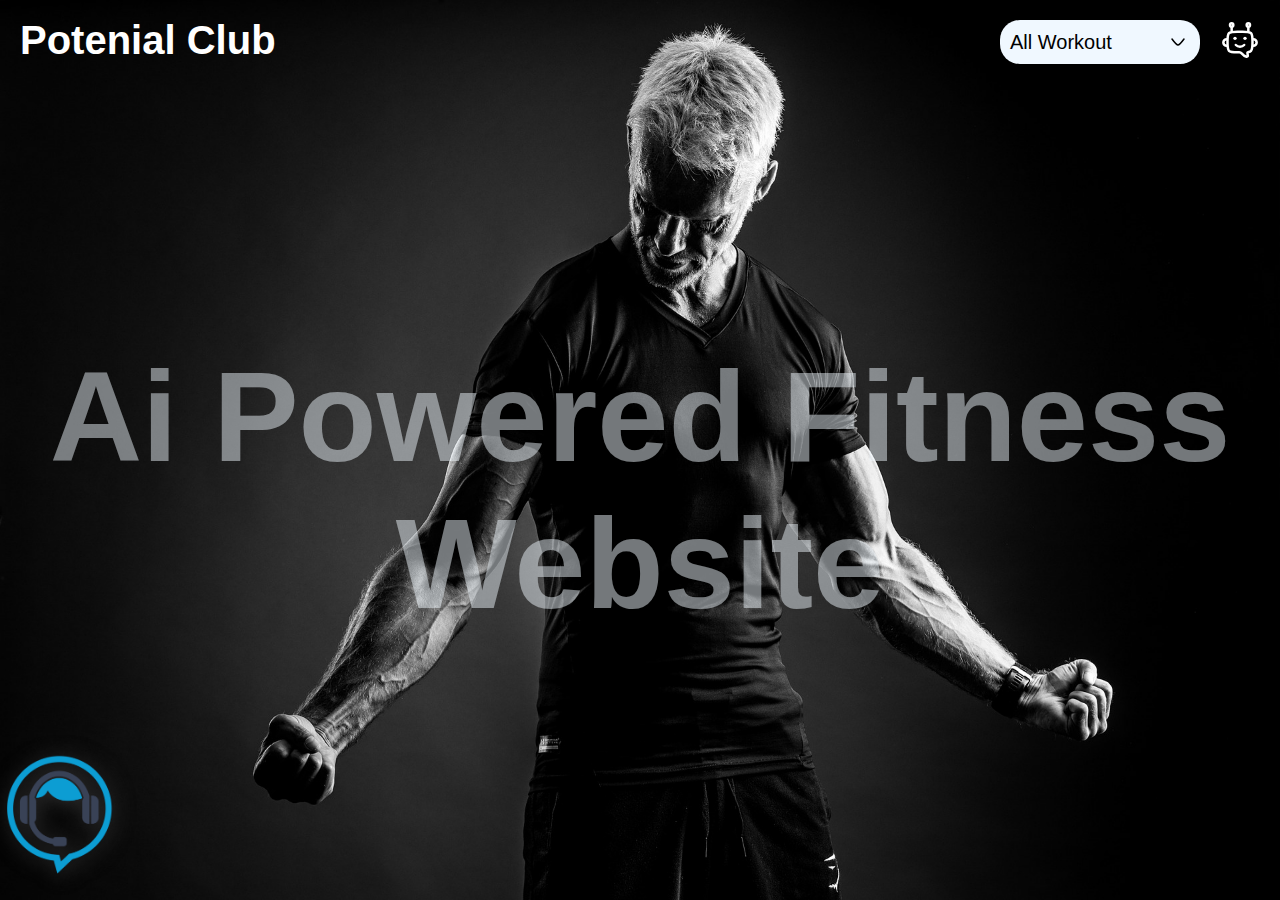
<file: AI powered fitness website/index.html>
<!DOCTYPE html>
<html lang="en">
<head>
    <meta charset="UTF-8">
    <meta name="viewport" content="width=device-width, initial-scale=1.0">
    <title>Ai Powered Fitness Website</title>
    <link rel="stylesheet" href="style.css">
</head>
<body>
    <nav>
        <a href="index.html"><h1 class="logo">Potenial Club</h1></a>
        <div class="right-nav">
            <div class="select-box">
<div class="select-heading"><span>All Workout</span> <img src="arrow.svg" alt="img"></div>
<div class="options">
    <a href="workout.html"><div class="option">All Workout</div></a>
    <a href="back.html"><div class="option">Back Workout</div></a>
    <a href="chest.html"><div class="option">Chest Workout</div></a>
    <a href="biceps-triceps.html"><div class="option">Biceps & Triceps</div></a>
    <a href="shoulder.html"><div class="option">Shoulder</div></a>
    <a href="leg.html"><div class="option">Leg Workout</div></a>
</div>
            </div>
            <img src="chatbot.svg" alt="img" id="chatbotimg">
        </div>
    </nav>
    <main>
        <h1 class="bgtext">Ai Powered Fitness Website</h1>
        <div class="chat-box">
            <div class="h1">Talk to your own assistant...</div>
            <div class="chat-container">
                
            </div>
            <div class="input-area">
                <input type="text" class="prompt" placeholder="ask anything...">
                <button><img src="btn.svg" alt="img"></button>
            </div>
        </div>

        <div class="virtual-assistant">
            <img src="ai.png" alt="img" width="120px">
        </div>
       
    </main>
    <div class="speak-page">
            <img src="ai.png" alt="img" width="200px">
            <h1>speak Now</h1>
            <img src="voice.gif" alt="img" width="200px" id="voice">
    </div>
  <script src="script.js"></script>  
</body>
</html>
</file>
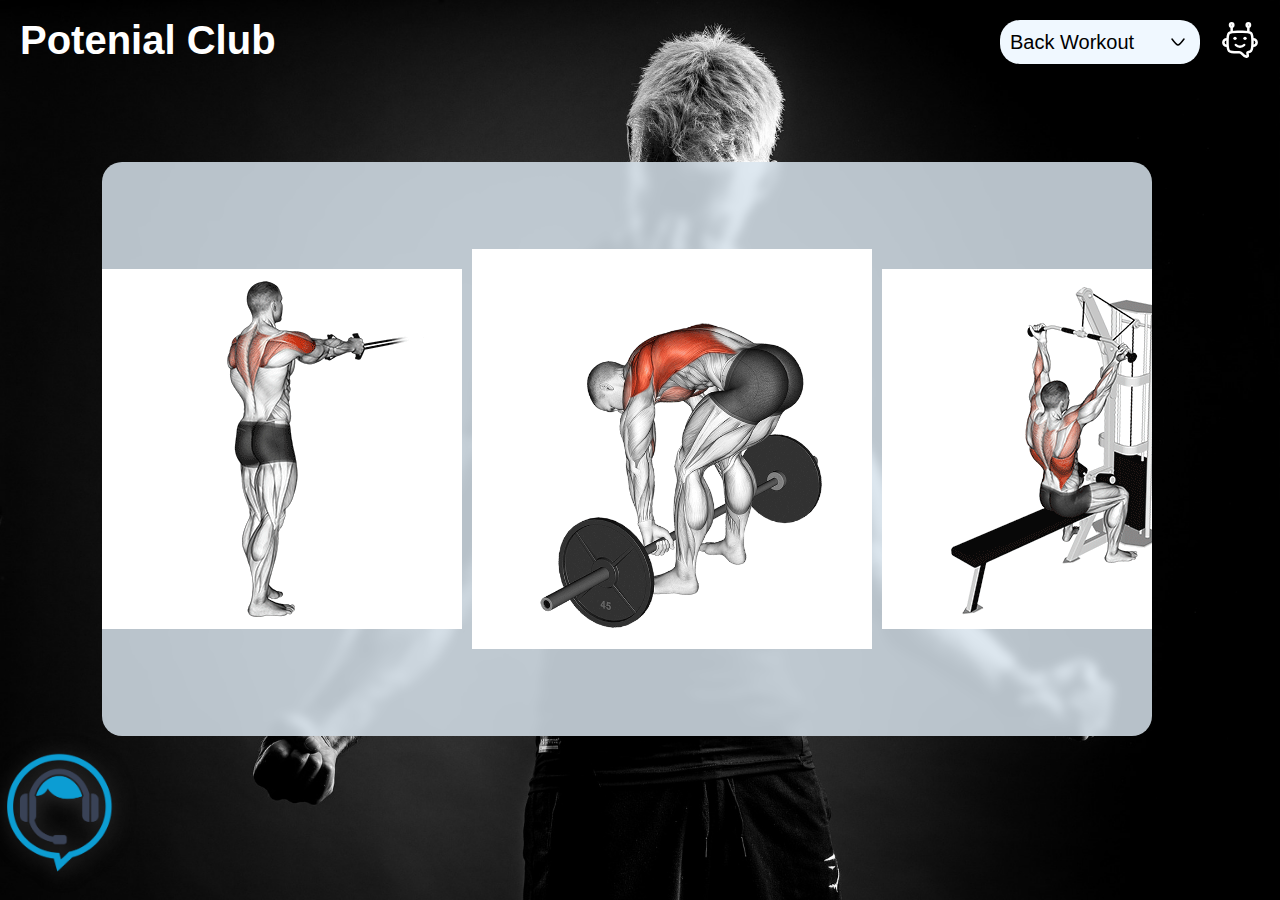
<file: AI powered fitness website/back.html>
<!DOCTYPE html>
<html lang="en">
<head>
    <meta charset="UTF-8">
    <meta name="viewport" content="width=device-width, initial-scale=1.0">
    <title>Ai Powered Fitness Website</title>
    <link rel="stylesheet" href="style.css">
</head>
<body>
    <nav>
        <a href="index.html"><h1 class="logo">Potenial Club</h1></a>
        <div class="right-nav">
            <div class="select-box">
<div class="select-heading"><span>Back Workout</span> <img src="arrow.svg" alt="img"></div>
<div class="options">
    <a href="workout.html"><div class="option">All Workout</div></a>
    <a href="back.html"><div class="option">Back Workout</div></a>
    <a href="chest.html"><div class="option">Chest Workout</div></a>
    <a href="biceps-triceps.html"><div class="option">Biceps & Triceps</div></a>
    <a href="shoulder.html"><div class="option">Shoulder</div></a>
    <a href="leg.html"><div class="option">Leg Workout</div></a>
</div>
            </div>
            <img src="chatbot.svg" alt="img" id="chatbotimg">
        </div>
    </nav>
    <main>
        <div class="chat-box">
            <div class="h1">Talk to your own assistant...</div>
            <div class="chat-container">
                
            </div>
            <div class="input-area">
                <input type="text" class="prompt" placeholder="ask anything...">
                <button><img src="btn.svg" alt="img"></button>
            </div>
        </div>
        <div class="svgs">
            <img src="back1.gif" alt="" width="200px">
            <img src="back2.gif" alt="" width="200px">
            <img src="back3.gif" alt="" width="200px">
            <img src="back4.gif" alt="" width="200px">
            <img src="back5.gif" alt="" width="200px">
            
        </div>
    </main>
    <div class="virtual-assistant">
        <img src="ai.png" alt="img" width="120px">
    </div>
   
</main>
<div class="speak-page">
        <img src="ai.png" alt="img" width="200px">
        <h1>speak Now</h1>
        <img src="voice.gif" alt="img" width="200px" id="voice">
</div>
  <script src="script.js"></script>  
</body>
</html>
</file>
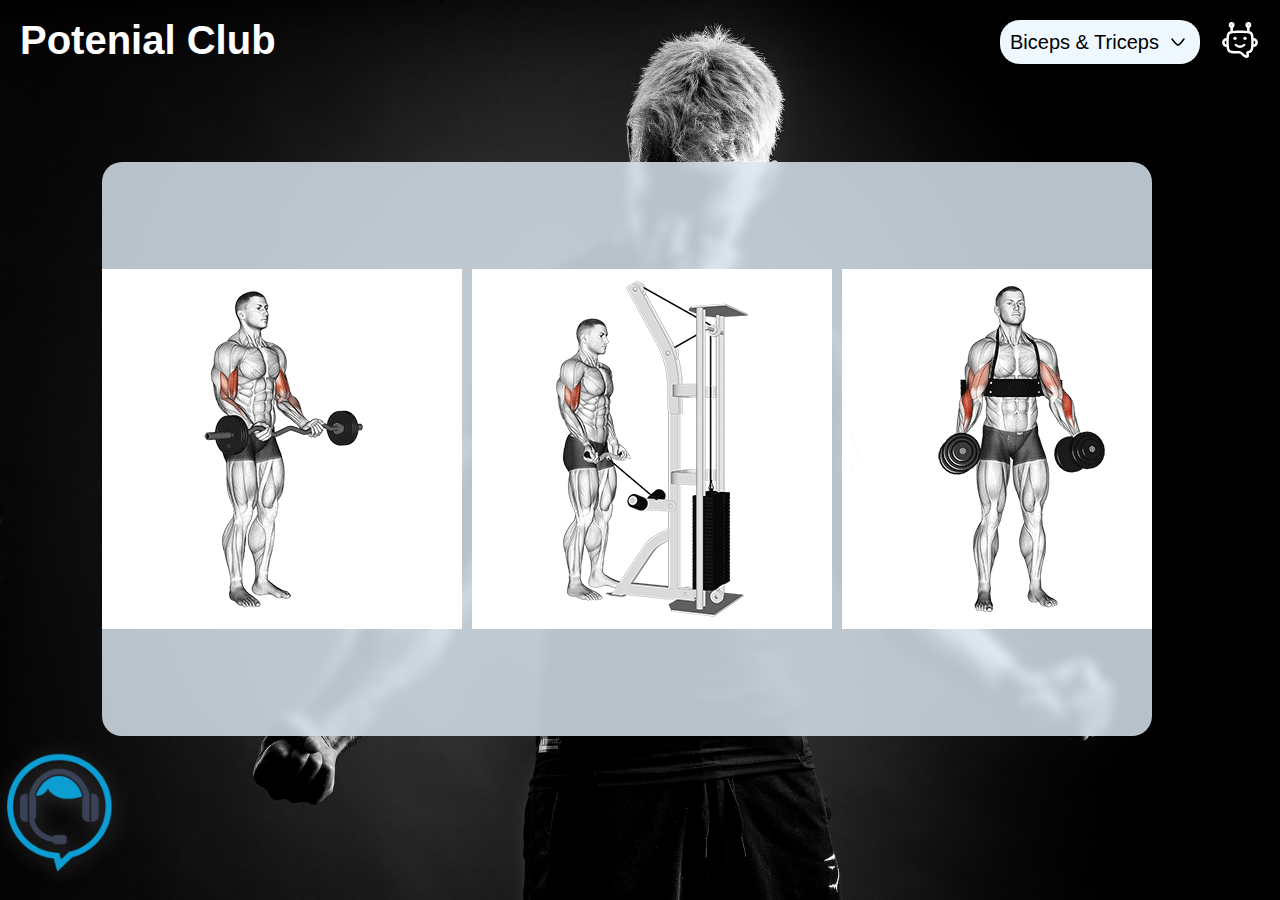
<file: AI powered fitness website/biceps-triceps.html>
<!DOCTYPE html>
<html lang="en">
<head>
    <meta charset="UTF-8">
    <meta name="viewport" content="width=device-width, initial-scale=1.0">
    <title>Ai Powered Fitness Website</title>
    <link rel="stylesheet" href="style.css">
</head>
<body>
    <nav>
        <a href="index.html"><h1 class="logo">Potenial Club</h1></a>
        <div class="right-nav">
            <div class="select-box">
<div class="select-heading"><span>Biceps & Triceps</span> <img src="arrow.svg" alt="img"></div>
<div class="options">
    <a href="workout.html"><div class="option">All Workout</div></a>
    <a href="back.html"><div class="option">Back Workout</div></a>
    <a href="chest.html"><div class="option">Chest Workout</div></a>
    <a href="biceps-triceps.html"><div class="option">Biceps & Triceps</div></a>
    <a href="shoulder.html"><div class="option">Shoulder</div></a>
    <a href="leg.html"><div class="option">Leg Workout</div></a>
</div>
            </div>
            <img src="chatbot.svg" alt="img" id="chatbotimg">
        </div>
    </nav>
    <main>
        <div class="chat-box">
            <div class="h1">Talk to your own assistant...</div>
            <div class="chat-container">
                
            </div>
            <div class="input-area">
                <input type="text" class="prompt" placeholder="ask anything...">
                <button><img src="btn.svg" alt="img"></button>
            </div>
        </div>
        <div class="svgs">
            <img src="biceps1.gif" alt="" width="200px">
            <img src="biceps2.gif" alt="" width="200px">
            <img src="biceps3.gif" alt="" width="200px">
            <img src="triceps1.gif" alt="" width="200px">
            <img src="triceps2.gif" alt="" width="200px">
        
        </div>
    </main>
    <div class="virtual-assistant">
        <img src="ai.png" alt="img" width="120px">
    </div>
   
</main>
<div class="speak-page">
        <img src="ai.png" alt="img" width="200px">
        <h1>speak Now</h1>
        <img src="voice.gif" alt="img" width="200px" id="voice">
</div>
  <script src="script.js"></script>  
</body>
</html>
</file>
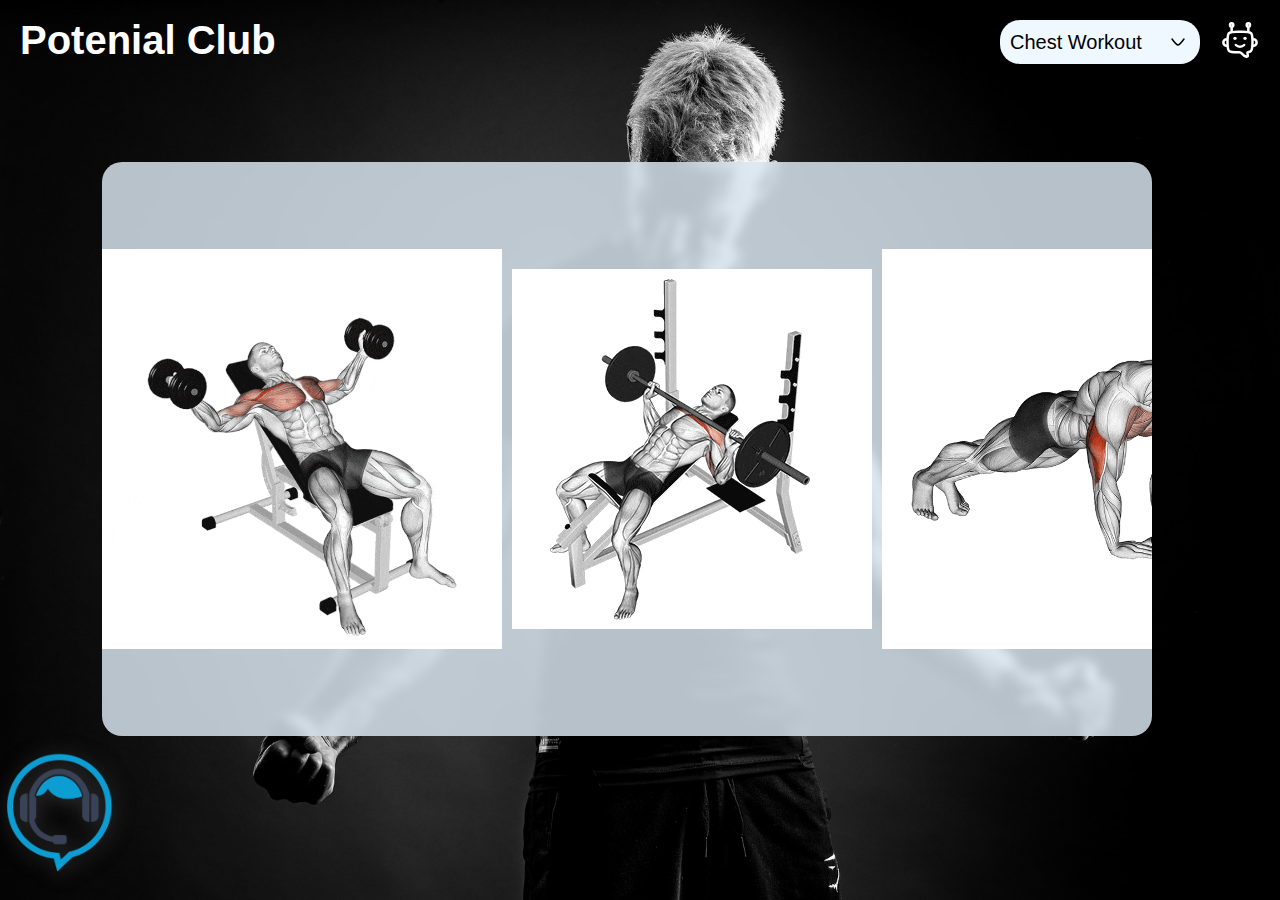
<file: AI powered fitness website/chest.html>
<!DOCTYPE html>
<html lang="en">
<head>
    <meta charset="UTF-8">
    <meta name="viewport" content="width=device-width, initial-scale=1.0">
    <title>Ai Powered Fitness Website</title>
    <link rel="stylesheet" href="style.css">
</head>
<body>
    <nav>
        <a href="index.html"><h1 class="logo">Potenial Club</h1></a>
        <div class="right-nav">
            <div class="select-box">
<div class="select-heading"><span>Chest Workout</span> <img src="arrow.svg" alt="img"></div>
<div class="options">
    <a href="workout.html"><div class="option">All Workout</div></a>
    <a href="back.html"><div class="option">Back Workout</div></a>
    <a href="chest.html"><div class="option">Chest Workout</div></a>
    <a href="biceps-triceps.html"><div class="option">Biceps & Triceps</div></a>
    <a href="shoulder.html"><div class="option">Shoulder</div></a>
    <a href="leg.html"><div class="option">Leg Workout</div></a>
</div>
            </div>
            <img src="chatbot.svg" alt="img" id="chatbotimg">
        </div>
    </nav>
    <main>
        <div class="chat-box">
            <div class="h1">Talk to your own assistant...</div>
            <div class="chat-container">
                
            </div>
            <div class="input-area">
                <input type="text" class="prompt" placeholder="ask anything...">
                <button><img src="btn.svg" alt="img"></button>
            </div>
        </div>
        <div class="svgs">
            <img src="chest1.gif" alt="" width="200px">
            <img src="chest2.gif" alt="" width="200px">
            <img src="chest3.gif" alt="" width="200px">
            <img src="chest4.gif" alt="" width="200px">
            <img src="chest5.gif" alt="" width="200px">
        </div>
    </main>
    <div class="virtual-assistant">
        <img src="ai.png" alt="img" width="120px">
    </div>
   
</main>
<div class="speak-page">
        <img src="ai.png" alt="img" width="200px">
        <h1>speak Now</h1>
        <img src="voice.gif" alt="img" width="200px" id="voice">
</div>
  <script src="script.js"></script>  
</body>
</html>
</file>
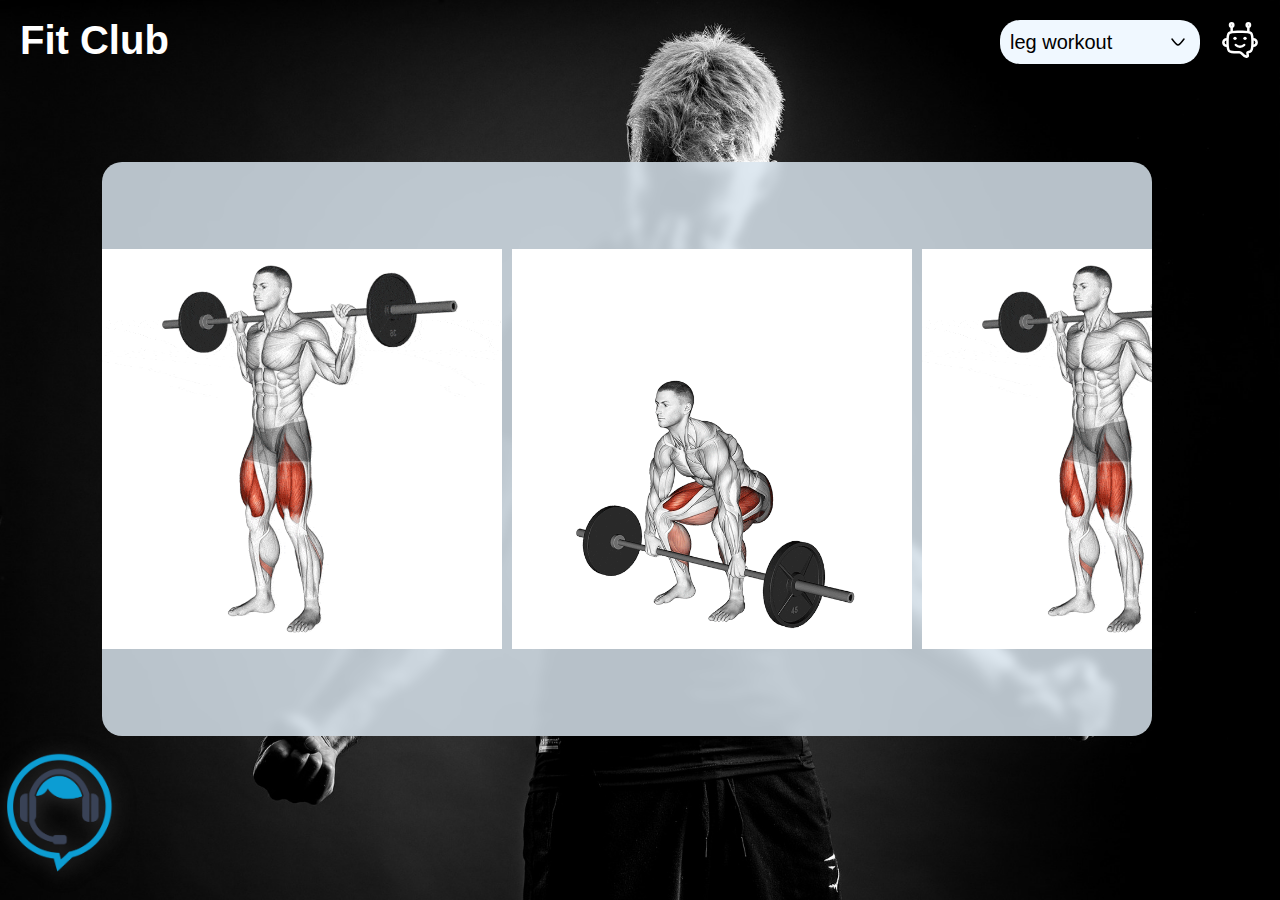
<file: AI powered fitness website/leg.html>
<!DOCTYPE html>
<html lang="en">
<head>
    <meta charset="UTF-8">
    <meta name="viewport" content="width=device-width, initial-scale=1.0">
    <title>Ai Powered Fitness Website</title>
    <link rel="stylesheet" href="style.css">
</head>
<body>
    <nav>
        <a href="index.html"><h1 class="logo">Fit Club</h1></a>
        <div class="right-nav">
            <div class="select-box">
<div class="select-heading"><span>leg workout</span> <img src="arrow.svg" alt="img"></div>
<div class="options">
    <a href="workout.html"><div class="option">All Workout</div></a>
    <a href="back.html"><div class="option">Back Workout</div></a>
    <a href="chest.html"><div class="option">Chest Workout</div></a>
    <a href="biceps-triceps.html"><div class="option">Biceps & Triceps</div></a>
    <a href="shoulder.html"><div class="option">Shoulder</div></a>
    <a href="leg.html"><div class="option">Leg Workout</div></a>
</div>
            </div>
            <img src="chatbot.svg" alt="img" id="chatbotimg">
        </div>
    </nav>
    <main>
        <div class="chat-box">
            <div class="h1">Talk to your own assistant...</div>
            <div class="chat-container">
                
            </div>
            <div class="input-area">
                <input type="text" class="prompt" placeholder="ask anything...">
                <button><img src="btn.svg" alt="img"></button>
            </div>
        </div>
        <div class="svgs">
            <img src="leg.gif" alt="" width="200px">
            <img src="leg2.gif" alt="" width="200px">
            <img src="leg3.gif" alt="" width="200px">
            <img src="leg4.gif" alt="" width="200px">
            <img src="leg5.gif" alt="" width="200px">
        
        </div>
    </main>
    <div class="virtual-assistant">
        <img src="ai.png" alt="img" width="120px">
    </div>
   
</main>
<div class="speak-page">
        <img src="ai.png" alt="img" width="200px">
        <h1>speak Now</h1>
        <img src="voice.gif" alt="img" width="200px" id="voice">
</div>
  <script src="script.js"></script>  
</body>
</html>
</file>
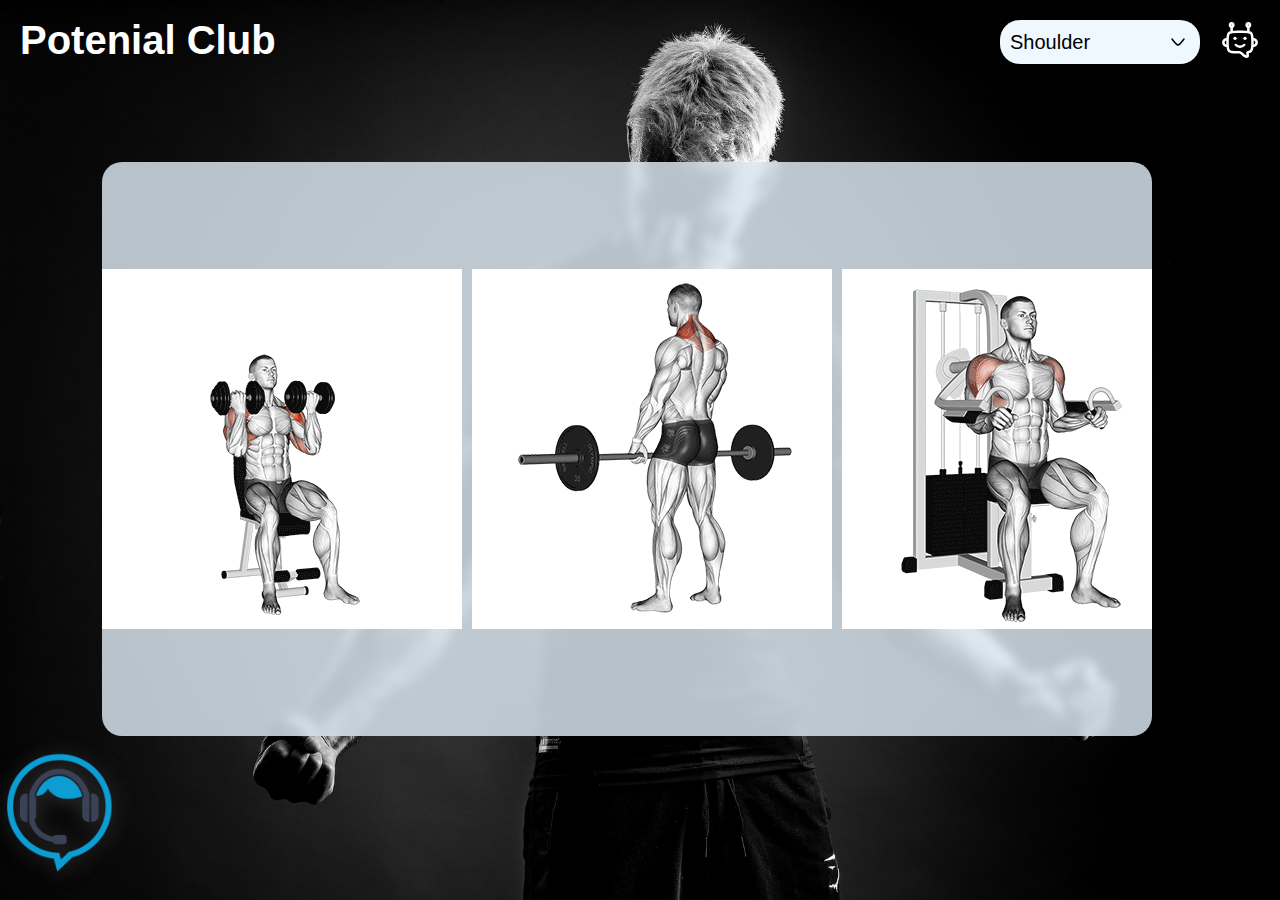
<file: AI powered fitness website/shoulder.html>
<!DOCTYPE html>
<html lang="en">
<head>
    <meta charset="UTF-8">
    <meta name="viewport" content="width=device-width, initial-scale=1.0">
    <title>Ai Powered Fitness Website</title>
    <link rel="stylesheet" href="style.css">
</head>
<body>
    <nav>
        <a href="index.html"><h1 class="logo">Potenial Club</h1></a>
        <div class="right-nav">
            <div class="select-box">
<div class="select-heading"><span>Shoulder</span> <img src="arrow.svg" alt="img"></div>
<div class="options">
    <a href="workout.html"><div class="option">All Workout</div></a>
    <a href="back.html"><div class="option">Back Workout</div></a>
    <a href="chest.html"><div class="option">Chest Workout</div></a>
    <a href="biceps-triceps.html"><div class="option">Biceps & Triceps</div></a>
    <a href="shoulder.html"><div class="option">Shoulder</div></a>
    <a href="leg.html"><div class="option">Leg Workout</div></a>
</div>
            </div>
            <img src="chatbot.svg" alt="img" id="chatbotimg">
        </div>
    </nav>
    <main>
        <div class="chat-box">
            <div class="h1">Talk to your own assistant...</div>
            <div class="chat-container">
                
            </div>
            <div class="input-area">
                <input type="text" class="prompt" placeholder="ask anything...">
                <button><img src="btn.svg" alt="img"></button>
            </div>
        </div>
        <div class="svgs">
            <img src="shoulder1.gif" alt="" width="200px">
            <img src="shoulder2.gif" alt="" width="200px">
            <img src="shoulder3.gif" alt="" width="200px">
            <img src="shoulder4.gif" alt="" width="200px">
            <img src="shoulder5.gif" alt="" width="200px">
        
        </div>
    </main>
    <div class="virtual-assistant">
        <img src="ai.png" alt="img" width="120px">
    </div>
   
</main>
<div class="speak-page">
        <img src="ai.png" alt="img" width="200px">
        <h1>speak Now</h1>
        <img src="voice.gif" alt="img" width="200px" id="voice">
</div>
  <script src="script.js"></script>  
</body>
</html>
</file>
<file: AI powered fitness website/style.css>
*{
    margin: 0;
    padding: 0;
    box-sizing: border-box;
    font-family: 'Gill Sans', 'Gill Sans MT', Calibri, 'Trebuchet MS', sans-serif;
}
body{
    width: 100%;
    height: 100vh;
    background-image: url("bg.jpg");
    background-size: 100% 100%;
    overflow-x: hidden;
    background-repeat: no-repeat;
}
a{
    text-decoration: none;
}
nav{
    width: 100%;
    height: 80px;
    display: flex;
    align-items: center;
    justify-content: space-between;
    padding: 20px;
    position: relative;
    z-index: 20;
}
.logo{
    color: white;
    font-size: 40px;
}
.select-box{
    width: 200px;
    position: absolute;
    top:0;
    right:60px
}
.select-heading{
    background-color: aliceblue;
    width: 100%;
    padding: 10px;
    font-size: 20px;
    display: flex;
    align-items: center;
    justify-content: space-between;
    border-radius: 20px;
    cursor: pointer;
}
.select-heading img{
    transition: all 0.3s;
}
.options{
    width: 100%;
    display: flex;
    flex-direction: column;
    gap:10px;
    background-color: rgba(165, 207, 245, 0.838);
    backdrop-filter: blur(5px);
    margin-top: 20px;
    text-align: center;
    padding: 10px;
    font-size: 20px;
    border-radius: 20px;
    display:none;
}
.active-options{
    display: flex;
}
.rotate{
    transform: rotate(180deg);
   
}
.option{
    border-radius: 20px;
    padding: 10px;
    transition: all 0.4s;
    cursor: pointer;
}
.option:hover{
    background-color: aliceblue;
    letter-spacing: 1px;
}
.right-nav{
    display: flex;
    align-items: center;
    justify-content: center;
    gap:20px;
    position: relative;
}
main{
    width: 100%;
    height: calc(100% - 80px);
position: relative;
display: flex;
align-items: center;
justify-content: center;
}
.chat-box{
position: absolute;
width: 30%;
height: 80%;
bottom: 10%;
right:5%;
background-color: rgba(240, 248, 255, 0.457);
border-radius: 20px;
backdrop-filter: blur(5px);
padding: 10px;
transform: translateX(600px);
transition: all 0.5s;
z-index: 25;
}
.active-chat-box{
    transform: translateX(0px);
}
.chat-container{
    width: 100%;
    height: 80%;
    overflow: auto;
    display: flex;
    flex-direction: column;
    gap:20px;
    font-size: 20px;
}
.input-area{
    width: 100%;
    height: 20%;
    display: flex;
    align-items: center;
    justify-content: center;
    gap:20px;
    position: fixed;
    bottom: 0;
}
.prompt{
    width: 60%;
    padding: 10px;
    background: black;
    color: white;
    font-size: 19px;
    border-radius: 20px;
    outline: none;
}
.input-area button{
    padding: 10px;
    background: black;
    border: none;
    border-radius: 50px;
}
.user-chat-box{
    width: 80%;
padding: 20px;
background-color: black;
border-radius: 50px 0px 50px 50px;
position: relative;
left:90px;
color:white;

}
.ai-chat-box{
    width: 80%;
padding: 20px;
background-color: rgba(0, 0, 0, 0.644);
border-radius: 0px 50px 50px 50px;
position: relative;
left: 0px;
color:white
}
.h1{
    font-size: 3vw;
    text-align: center;
}
#chatbotimg{
    cursor: pointer;
}
.options a{
    text-decoration: none;
    color: black;
}
.bgtext{
    font-size: 10vw;
    text-align: center;
    color: rgba(240, 248, 255, 0.482);
    
}
.svgs{
width: 82%;
height: 70%;
display: flex;
align-items: center;
overflow-x: scroll;
overflow-y: hidden;
position: absolute;
border-radius: 20px;
gap:10px;
right:10%;
bottom: 20%;
background-color: rgba(218, 230, 240, 0.838);
backdrop-filter: blur(5px);

}
.svgs::-webkit-scrollbar{
    width: 0px;
}
.svgs img{
    width: 400px;
}
.virtual-assistant{
    position: absolute;
    bottom: 2%;
    left:0%;
    filter:drop-shadow(2px 2px 10px rgb(51, 51, 51));
    
}
.speak-page{
    position: absolute;
    width: 100%;
    height: 100%;
    background-color: rgba(0, 0, 0, 0.525);
    backdrop-filter: blur(5px);
    z-index: 30;
    top:0;
    display: flex;
    align-items: center;
    justify-content: center;
    flex-direction: column;
    gap:20px;
    display: none;
}

.speak-page h1{
    color: white;
}
#voice{
    margin-top:30px;
    border-radius: 50%;
}
.virtual-assistant img{
    cursor: pointer;
}
</file>
